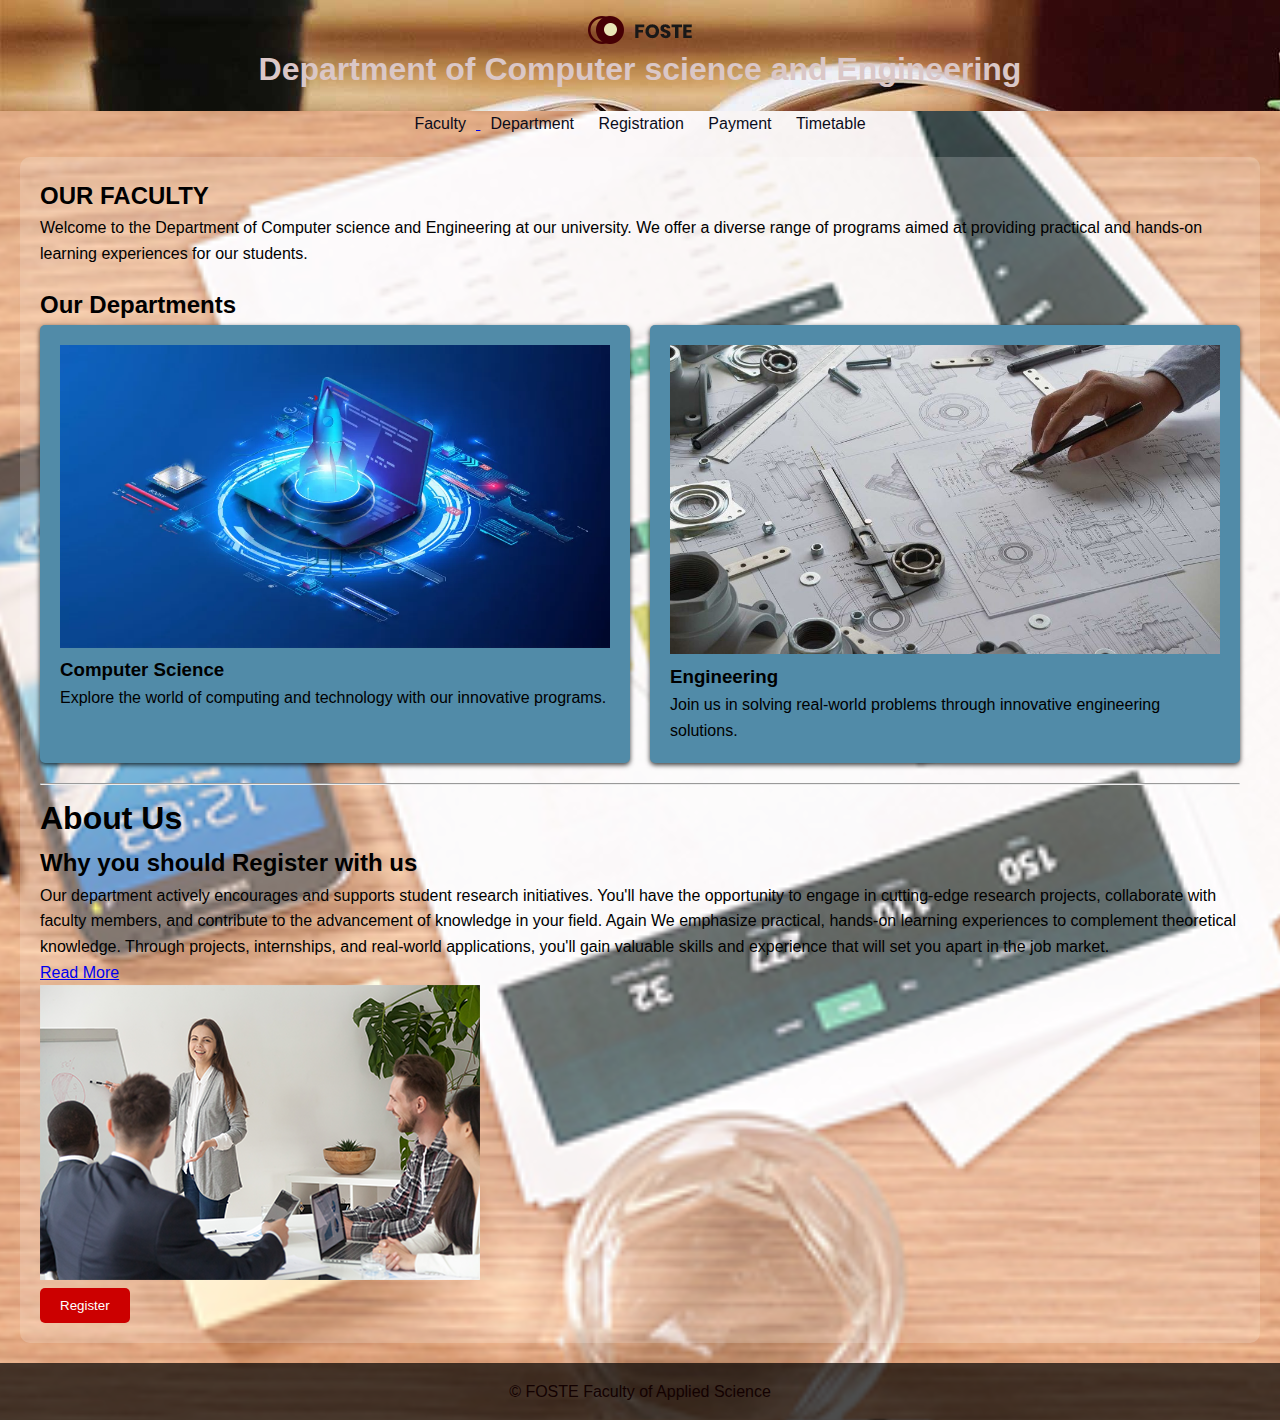
<file: department.html>
<!DOCTYPE html>
<html lang="en">
<head>
    <meta charset="UTF-8">
    <meta name="viewport" content="width=device-width, initial-scale=1.0">
    <title>Faculty of Applied Science</title>
    <style>
        
        body, h1, h2, h3, ul, li, p {
            margin: 0;
            padding: 0;
        }

        
        body {
            font-family: 'Segoe UI', Tahoma, Geneva, Verdana, sans-serif;
            line-height: 1.6;
            margin: 0;
            padding: 0;
            background-image: url("image/img-13.png");
            background-size: cover;
            background-position: center;
        }

        header {
            background-color: rgba(34, 95, 207, 0.692));
            background-image:url("image/page-header.jpg");
            color: #dac7c7;
            padding: 1rem;
            text-align: center;
        }

        nav ul {
            list-style-type: none;
            padding: 0;
            margin: 0;
            text-align: center;
        }

        nav ul li {
            display: inline;
            margin: 0 10px;
        }

        nav ul li a {
            color: #0b0c1b;
            text-decoration: none;
        }

        main {
            padding: 20px;
            background-color: rgba(255, 255, 255, 0.192);
            border-radius: 10px;
            margin: 20px;
        }

        section {
            margin-bottom: 20px;
        }

        
        .department-info {
            display: grid;
            grid-template-columns: repeat(auto-fit, minmax(250px, 1fr));
            grid-gap: 20px;
        }

        .department-item {
            background-color: #518ba8;
            padding: 20px;
            border-radius: 5px;
            box-shadow: 0 2px 5px rgba(0, 0, 0, 0.774);
        }

        .department-item img {
            max-width: 100%;
            height: auto;
        }

        footer {
            background-color: rgba(0, 0, 0, 0.7);
            color: #130101;
            text-align: center;
            padding: 1rem 0;
        }

        .logo {
            display: block;
            margin: 0 auto;
            max-width: 150px;
        }
        body {
            background-image: url("image/img-13.png");
            background-size: cover; 
            background-position: center; 
          
        }
        img:hover {
    transform: scale(1.1); 
    transition: transform 0.3s ease; 
}
button[type="submit"] {
            background-color: #cc0000; 
            color: #fff;
            padding: 10px 20px;
            border: none;
            border-radius: 5px;
            cursor: pointer;
            transition: background-color 0.3s ease;
        }

        button[type="submit"]:hover {
            background-color: #990000; 
        }

        

        .text {
            position: absolute;
            top: 50%;
            right: 0;
            transform: translateY(-50%);
            background-color: rgba(255, 255, 255, 0.7); 
            padding: 10px;
            border-radius: 5px;
        }

    </style>
</head>
<body>
    
    <header>
        <img src="image/logo.png" alt="FOSTE university Logo" class="logo">
        <h1>Department of Computer science and Engineering</h1>
    </header>
    <nav>
        <ul>
            <li><a href="index.html">Faculty</li>
            <li><a href="department.html">Department</a></li>
            <li><a href="registration.html">Registration</a></li>
            <li><a href="payments.html">Payment</a></li>
            <li><a href="timetable.html">Timetable</a></li>
        </ul>
    </nav>
    <main>
        <section>
            <h2>OUR FACULTY</h2>
            <p>Welcome to the Department of Computer science and Engineering at our university. We offer a diverse range of programs aimed at providing practical and hands-on learning experiences for our students.</p>
        </section>
        <section>
            <h2>Our Departments</h2>
            <div class="department-info">
                <div class="department-item">
                    <img src="image/cs.webp" alt="Department of Computer Science">
                    
                    <h3>Computer Science</h3>
                    <p>Explore the world of computing and technology with our innovative programs.</p>
                </div>
                <div class="department-item">
                    <img src="image/eng.jpg" alt="Department of Engineering">
                    <h3>Engineering</h3>
                    <p>Join us in solving real-world problems through innovative engineering solutions.</p>
                </div>
               
            </div>
            
        </section>
                        <hr>
                         <h1 class="about_taital">About Us</h1>
                         <h2>Why you should Register with us</h2>
                         <p class="lorem_text">Our department actively encourages and supports student research initiatives. You'll have the opportunity to engage in cutting-edge research projects, collaborate with faculty members, and contribute to the advancement of knowledge in your field. Again We emphasize practical, hands-on learning experiences to complement theoretical knowledge. Through projects, internships, and real-world applications, you'll gain valuable skills and experience that will set you apart in the job market.</p>
                         <div class="more_bt"><a href="#">Read More </a></div>
                         <div><img src="image/img-8.png" class="image_8"></div>

                         <a href="registration.html"> <button type="submit">Register</button></a>
    </main>
    <footer>
        <p>&copy; FOSTE Faculty of Applied Science</p>
    </footer>
</body>
</html>
</file>
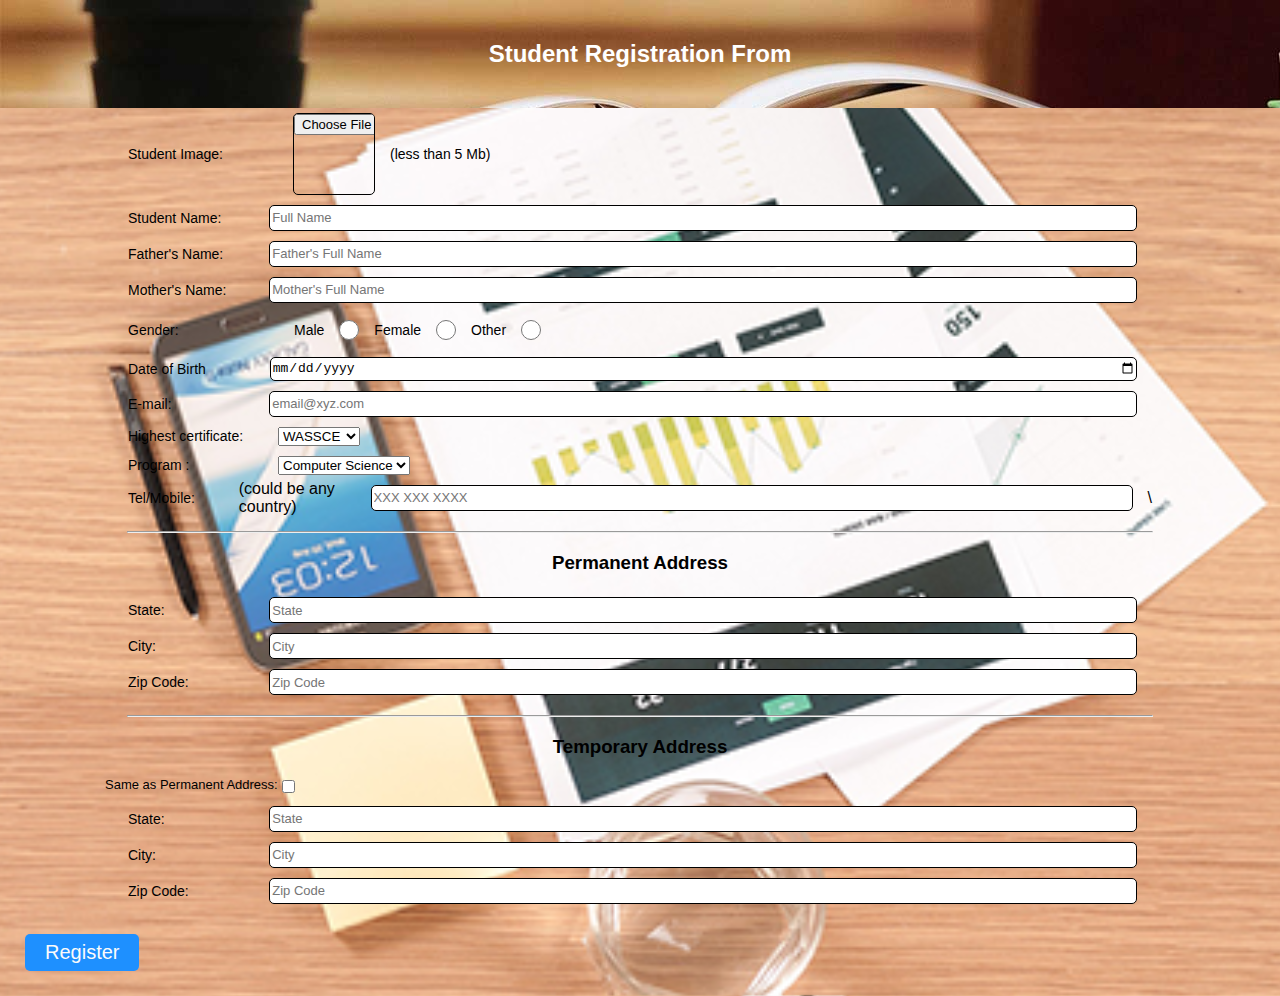
<file: registration.html>
<!DOCTYPE html>
<html lang="en">

<head>
    <meta charset="UTF-8">
    <meta http-equiv="X-UA-Compatible" content="IE=edge">
    <meta name="viewport" content="width=device-width, initial-scale=1.0">
    <title>Online Student Registration Form</title>
    <link rel="stylesheet" type="text/css" href="styless/regis.css" />

    <style>
        body {
            font-family: Arial, sans-serif;
            margin: 0;
            padding: 0;
            background-image: url("image/img-13.png"); 
            background-size: cover;
            background-position: center;
        }

        header {
            background-color: rgba(0, 123, 255, 0.7);
            background-image:url("image/page-header.jpg");
            color: #fff;
            text-align: center;
            padding: 20px 0;
        }

        nav ul {
            list-style-type: none;
            margin: 0;
            padding: 0;
            text-align: center;
            background-color: #f2f2f2;
            border-bottom: 2px solid #ddd;
        }

        nav ul li {
            display: inline;
            margin: 0 10px;
        }

        nav ul li a {
            text-decoration: none;
            color: #333;
            padding: 10px 15px;
        }

        main {
            padding: 20px;
        }

        .timetable-info {
            display: flex;
            justify-content: space-around;
            flex-wrap: wrap;
        }

        .timetable-item {
            text-align: center;
            margin-bottom: 20px;
            padding: 20px;
            border: 1px solid #ddd;
            border-radius: 5px;
            width: 30%;
            background-color: rgba(255, 255, 255, 0.7); 
        }

        footer {
            text-align: center;
            padding: 10px 0;
            background-color: #f2f2f2;
            border-top: 2px solid #ddd;
        }
    </style>
</head>

<body>
    <header>
        
        <h2>Student Registration From</h2>
    </header>
   
            <form action="">
                <div class="form-item">
                    <label for="fullname">Student Image:</label>
                    <input type="file" name="studentimage" id="studentimage" required>
                    <p>(less than 5 Mb)</p>
                </div>
                <div class="form-item">
                    <label for="fullname">Student Name:</label>
                    <input type="text" name="fullname" id="fullname" placeholder="Full Name" required>
                </div>
                <div class="form-item">
                    <label for="username">Father's Name:</label>
                    <input type="text" name="username" id="fathersname" placeholder="Father's Full Name" required>
                </div>
                <div class="form-item">
                    <label for="username">Mother's Name:</label>
                    <input type="text" name="username" id="mothersname" placeholder="Mother's Full Name" required>
                </div>

                <div class="form-item">
                    <label for="gender">Gender:</label>
                    <div class="genders">
                        <p>Male</p> <input type="radio" name="gender" id="gender" value="male" required>
                        <p>Female</p> <input type="radio" name="gender" id="gender" value="female">
                        <p>Other</p> <input type="radio" name="gender" id="gender" value="other">
                    </div>
                </div>
                <div class="form-item">
                    <label for="email">Date of Birth</label>
                    <input type="date" name="DOB" id="DOB" required>
                </div>
                <div class="form-item">
                    <label for="email">E-mail:</label>
                    <input type="email" name="email" id="email" placeholder="email@xyz.com" required>
                </div>
                <div class="form-item">
                    <label for="certificate">Highest certificate:</label>
                    <select name="certificate" id="certificate">
                        <option value="school">WASSCE</option>
                        <option value="school">DIPOLMA </option>
                        <option value="school">HND</option>
                        
                    </select>
                </div>
                <div class="form-item">
                    <label for="department">Program :</label>
                    <select name="department" id="department">
                        <option value="department">Computer Science</option>
                        <option value="department">Engineering</option>
                        <option value="department">Fashion</option>
                    </select>
                </div>

                <div class="form-item">
                    <label for="phonenumber">Tel/Mobile:</label>
                    <span class="border-end country-code px-2">(could be any country)</span>
                    <input type="number" minlength="9" maxlength="9" name="phonenumber" id="phonenumber" setsize="10"  placeholder="XXX XXX XXXX" required>
           \     </div>
                <hr>
                <h3>Permanent Address</h3>
                <div class="form-item">
                    <label for="pstate">State:</label>
                    <input type="text" name="pstate" id="pstate" placeholder="State" required>
                </div>
                <div class="form-item">
                    <label for="pcity">City:</label>
                    <input type="text" name="pcity" id="pcity" placeholder="City" required>
                </div>
                <div class="form-item">
                    <label for="pzip">Zip Code:</label>
                    <input type="number" name="pzip" id="pzip" placeholder="Zip Code" required>
                </div>
                
                </div>
                <hr>
                <h3>Temporary Address</h3>
                <div class="same-perm">
                    <label for="sameaspermanent">Same as Permanent Address:</label> <input type="checkbox" name="sameaspermanent" id="sameaspermanent">
                </div>
                <div class="form-item">
                    <label for="tstate">State:</label>
                    <input type="text" name="tstate" id="tstate" placeholder="State" required>
                </div>
                <div class="form-item">
                    <label for="tcity">City:</label>
                    <input type="text" name="tcity" id="tcity" placeholder="City" required>
                </div>
                <div class="form-item">
                    <label for="tzip">Zip Code:</label>
                    <input type="number" name="tzip" id="tzip" placeholder="Zip Code" required>
                </div>
            
                </div>

                <a href="payments.html"><button class="register" type="submit">Register</button></a>
            </form>
        </div>

    </div>

</body>

</html>
</file>
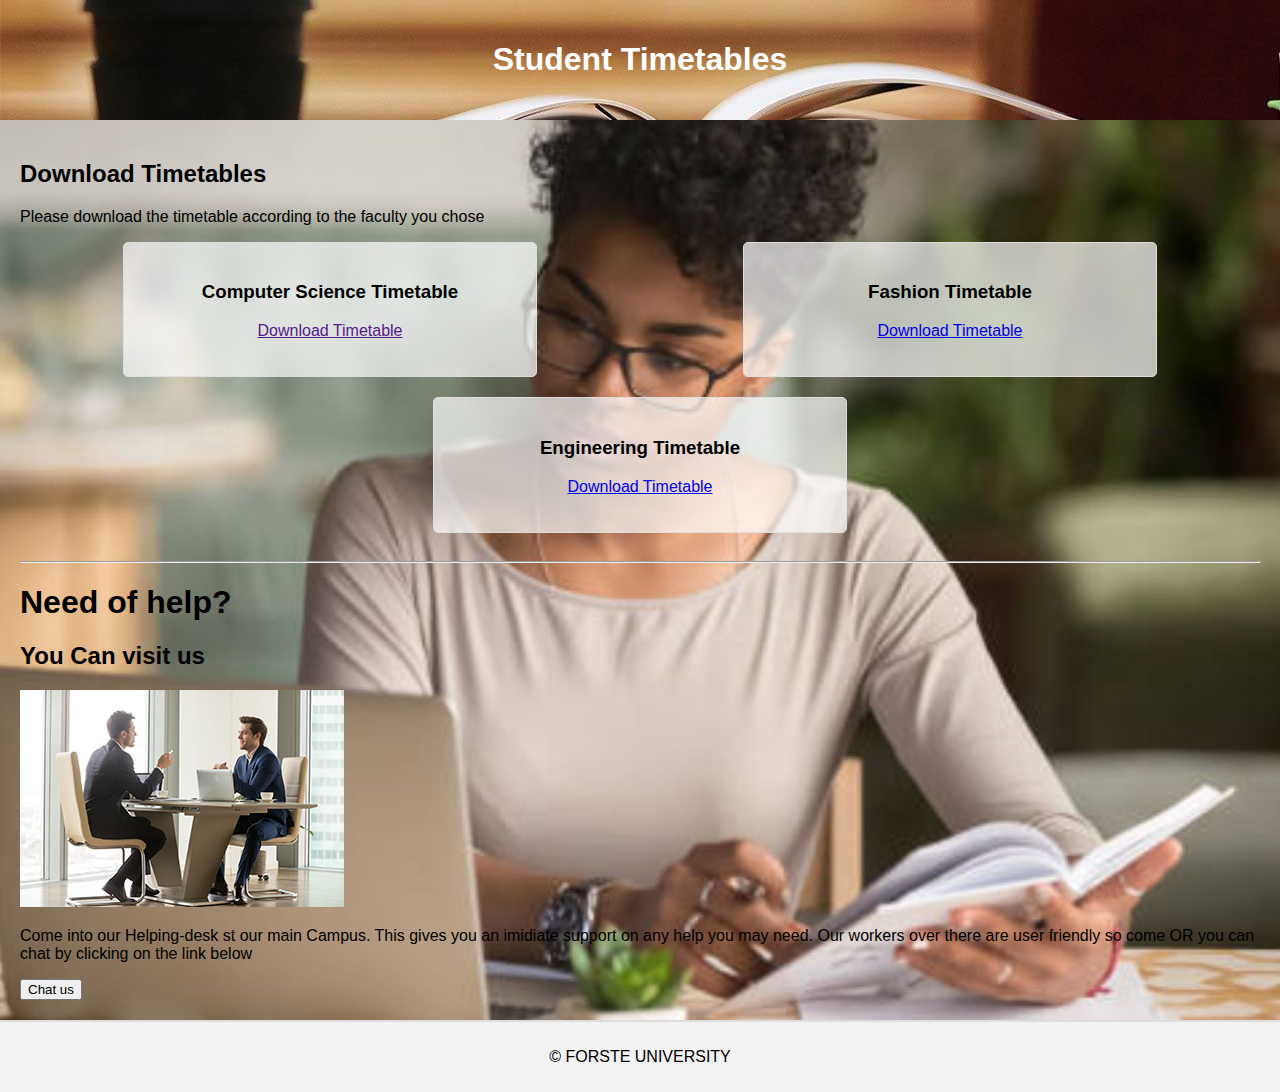
<file: timetable.html>
<!DOCTYPE html>
<html lang="en">
<head>
    <meta charset="UTF-8">
    <meta name="viewport" content="width=device-width, initial-scale=1.0">
    <title> FORSTE Student Timetables</title>
    <style>
        body {
            font-family: Arial, sans-serif;
            margin: 0;
            padding: 0;
            background-image: url("image/hemaa.jpg"); 
            background-size: cover;
            background-position: center;
        }

        header {
            background-color: rgba(0, 123, 255, 0.7);
            background-image:url("image/page-header.jpg");
            color: #fff;
            text-align: center;
            padding: 20px 0;
        }

        nav ul {
            list-style-type: none;
            margin: 0;
            padding: 0;
            text-align: center;
            background-color: #f2f2f2;
            border-bottom: 2px solid #ddd;
        }

        nav ul li {
            display: inline;
            margin: 0 10px;
        }

        nav ul li a {
            text-decoration: none;
            color: #333;
            padding: 10px 15px;
        }

        main {
            padding: 20px;
        }

        .timetable-info {
            display: flex;
            justify-content: space-around;
            flex-wrap: wrap;
        }

        .timetable-item {
            text-align: center;
            margin-bottom: 20px;
            padding: 20px;
            border: 1px solid #ddd;
            border-radius: 5px;
            width: 30%;
            background-color: rgba(255, 255, 255, 0.7); 
        }

        footer {
            text-align: center;
            padding: 10px 0;
            background-color: #f2f2f2;
            border-top: 2px solid #ddd;
        }
    </style>
</head>
<body>
    <header>
        <h1>Student Timetables</h1>
    </header>
    
    </nav>
    <main>
        <section>
            
            <h2>Download Timetables</h2>
            <P>Please download the timetable according to the faculty you chose</P>
            <div class="timetable-info">
                <div class="timetable-item">
                    <h3>Computer Science Timetable</h3>
                    <p><a href="" download>Download Timetable</a></p>
                </div>
                <div class="timetable-item">
                    <h3>Fashion Timetable</h3>
                    <p><a href="#" download>Download Timetable</a></p>
                </div>
                <div class="timetable-item">
                    <h3>Engineering Timetable</h3>
                    <p><a href="#" download>Download Timetable</a></p>
                    <P></P>
                </div>
            </div>
        </section>
        <hr>
        <h1 class="about_taital">Need of help?</h1>
        <h2>You Can visit us</h2> <div><img src="image/img-2.png" class="image_15"></div>
        <p class="lorem_text">Come into our Helping-desk st our main Campus. This gives you an imidiate support on any help you may need. Our workers over there are user friendly so come OR you can chat by clicking on the link below</p>
        
       

        <a href=""> <button type="submit">Chat us</button></a>
    </main>
    <footer>
        <p>&copy; FORSTE UNIVERSITY</p>
    </footer>
</body>
</html>
</file>
<file: styless/regis.css>
<<<<<<< HEAD

html {
    background-image:url(hemaa.jpg) ;
}

.container {
    display: flex;
    flex-direction: column;
    align-items: center;
    margin: auto;
    width: 75vw;
    background: #ffffff59;
    padding: 25px;
}

.container h1 {
    font-family: Georgia, 'Times New Roman', Times, serif,;
    color: rgb(144, 198, 248);
    font-size: 25px;
    margin-bottom: 5px;
}

.container h2 {
    font-family: Arial, Helvetica, sans-serif;
    color: rgb(59, 55, 55);
    font-size: 20px;
    margin-top: 5px;
}

.form-wrapper {
    margin: 15px;
    width: 100%;
}

.form {
    width: 90%;
}

#studentimage {
    height: 80px;
    width: 80px;
    border-radius: 5px;
    font-family: Arial, Helvetica, sans-serif;
    color: rgb(59, 55, 55);
}

p {
    font-family: Arial, Helvetica, sans-serif;
    color: Black;
    font-size: 14px;
}

.form-item {
    display: flex;
    margin: auto;
    align-items: center;
    width: 80%;
}

.form-item label {
    width: 150px;
    font-size: 14px;
    font-family: Arial, Helvetica, sans-serif;
}

.form-item input {
    margin: 5px 15px;
    height: 22px;
    width: 100%;
    font-size: 13px;
    border: 1px black solid;
    border-radius: 5px;
}

.form-item select {
    margin: 5px 0px;
    width: max-content;
}

.genders {
    display: flex;
    align-items: center;
    font-family: Arial, Helvetica, sans-serif;
    margin-left: 16px;
    font-size: 14px;
}

.genders input {
    width: 20px;
}

hr {
    margin-top: 15px;
    width: 80%;
}

h3 {
    font-family: Arial, Helvetica, sans-serif;
    text-align: center;
}
.same-perm{
    display: flex;
    font-family: Arial, Helvetica, sans-serif;
    text-align: center;
    font-size: 13px;
    margin: 5px 105px;
}

.register {
    margin: 25px;
    background: #1e90ff;
    font-size: 20px;
    font-family: Arial, Helvetica, sans-serif;
    padding: 7px 20px;
    border-radius: 5px;
    color: #fbfbfb;
    border: 0;
    cursor: pointer;
}

.register:hover {
    color: #3a3636;
}

@media screen and (max-width: 640px) {
    .container {
        width: 90vw;
        padding: 10px 5px;
    }
    .form-item label {
        font-size: 14px;
    }
    .form-item input {
        margin: 5px 10px;
        font-size: 12px;
    }
    .genders {
        margin-left: 10px;
        font-size: 13px;
    }
    .genders input {
        width: 15px;
    }
    .same-perm{

    font-size: 13px;
    margin: 5px 50px;
}
    .register {
        margin: 25px;
        font-size: 15px;
        padding: 7px 10px;
    }
}


=======

html {
    background-image:url(hemaa.jpg) ;
}

.container {
    display: flex;
    flex-direction: column;
    align-items: center;
    margin: auto;
    width: 75vw;
    background: #ffffff59;
    padding: 25px;
}

.container h1 {
    font-family: Georgia, 'Times New Roman', Times, serif,;
    color: rgb(144, 198, 248);
    font-size: 25px;
    margin-bottom: 5px;
}

.container h2 {
    font-family: Arial, Helvetica, sans-serif;
    color: rgb(59, 55, 55);
    font-size: 20px;
    margin-top: 5px;
}

.form-wrapper {
    margin: 15px;
    width: 100%;
}

.form {
    width: 90%;
}

#studentimage {
    height: 80px;
    width: 80px;
    border-radius: 5px;
    font-family: Arial, Helvetica, sans-serif;
    color: rgb(59, 55, 55);
}

p {
    font-family: Arial, Helvetica, sans-serif;
    color: Black;
    font-size: 14px;
}

.form-item {
    display: flex;
    margin: auto;
    align-items: center;
    width: 80%;
}

.form-item label {
    width: 150px;
    font-size: 14px;
    font-family: Arial, Helvetica, sans-serif;
}

.form-item input {
    margin: 5px 15px;
    height: 22px;
    width: 100%;
    font-size: 13px;
    border: 1px black solid;
    border-radius: 5px;
}

.form-item select {
    margin: 5px 0px;
    width: max-content;
}

.genders {
    display: flex;
    align-items: center;
    font-family: Arial, Helvetica, sans-serif;
    margin-left: 16px;
    font-size: 14px;
}

.genders input {
    width: 20px;
}

hr {
    margin-top: 15px;
    width: 80%;
}

h3 {
    font-family: Arial, Helvetica, sans-serif;
    text-align: center;
}
.same-perm{
    display: flex;
    font-family: Arial, Helvetica, sans-serif;
    text-align: center;
    font-size: 13px;
    margin: 5px 105px;
}

.register {
    margin: 25px;
    background: #1e90ff;
    font-size: 20px;
    font-family: Arial, Helvetica, sans-serif;
    padding: 7px 20px;
    border-radius: 5px;
    color: #fbfbfb;
    border: 0;
    cursor: pointer;
}

.register:hover {
    color: #3a3636;
}

@media screen and (max-width: 640px) {
    .container {
        width: 90vw;
        padding: 10px 5px;
    }
    .form-item label {
        font-size: 14px;
    }
    .form-item input {
        margin: 5px 10px;
        font-size: 12px;
    }
    .genders {
        margin-left: 10px;
        font-size: 13px;
    }
    .genders input {
        width: 15px;
    }
    .same-perm{

    font-size: 13px;
    margin: 5px 50px;
}
    .register {
        margin: 25px;
        font-size: 15px;
        padding: 7px 10px;
    }
}


>>>>>>> 7ddf617 (My Faculty)
</file>
